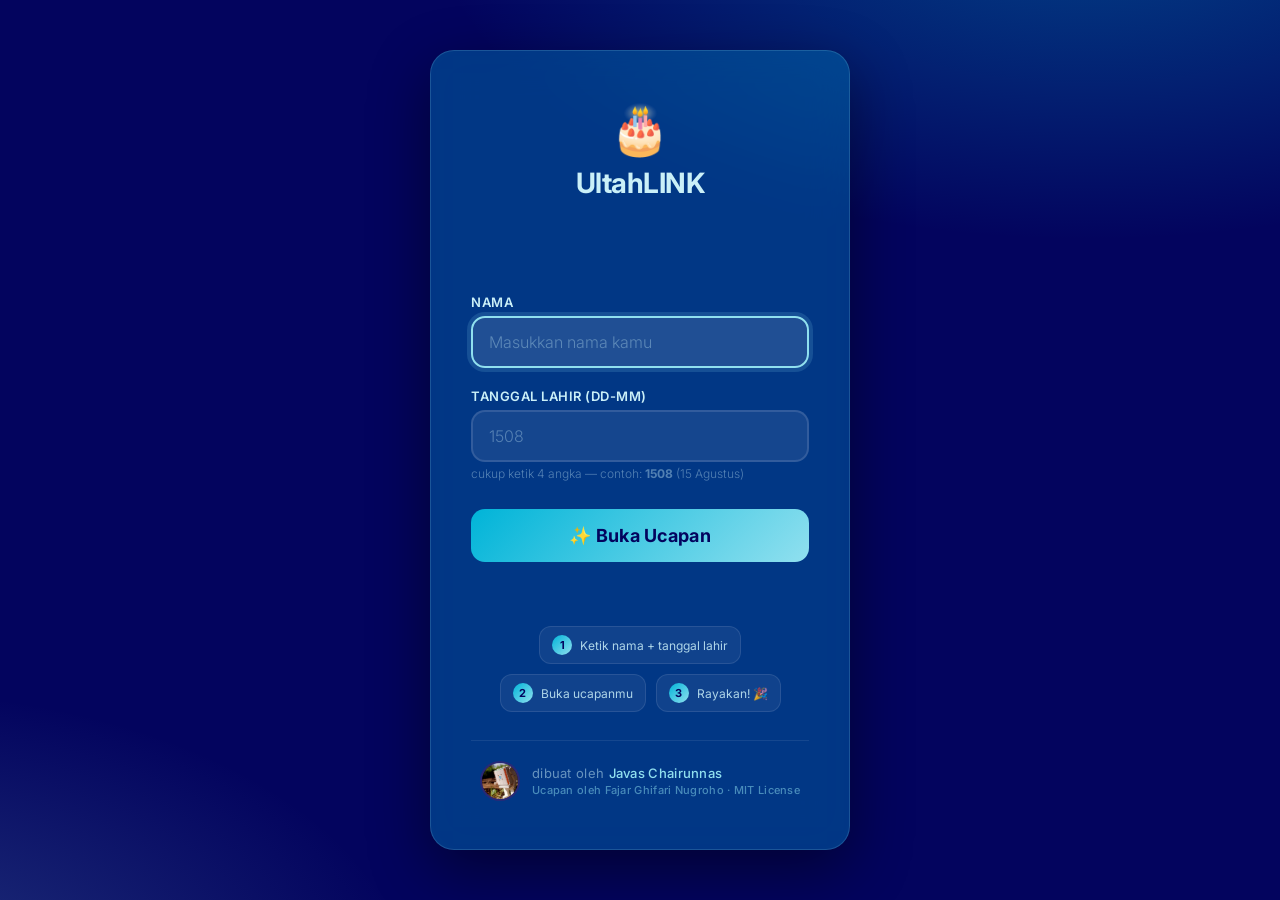
<file: index.html>
<!DOCTYPE html>
<html lang="id">

<head>
    <meta charset="UTF-8" />
    <meta name="viewport" content="width=device-width, initial-scale=1.0" />
    <link rel="icon" type="image/png" href="img/favicon.png" />
    <title>UltahLINK — Buka Ucapan 🎂</title>

    <!-- Google Font -->
    <link rel="preconnect" href="https://fonts.googleapis.com" />
    <link rel="preconnect" href="https://fonts.gstatic.com" crossorigin />
    <link href="https://fonts.googleapis.com/css2?family=Inter:wght@300;400;500;600;700&display=swap"
        rel="stylesheet" />

    <style>
        /* ── RESET & BASE ── */
        * {
            margin: 0;
            padding: 0;
            box-sizing: border-box;
        }

        body {
            font-family: 'Inter', sans-serif;
            min-height: 100vh;
            min-height: 100dvh;
            display: flex;
            align-items: center;
            justify-content: center;
            padding: 20px;
            background:
                radial-gradient(1100px 550px at 85% -10%, rgba(0, 180, 216, 0.35), transparent 60%),
                radial-gradient(900px 500px at -10% 110%, rgba(144, 224, 239, 0.22), transparent 60%),
                #03045E;
        }

        /* ── CARD ── */
        .login-card {
            position: relative;
            z-index: 1;
            background: rgba(0, 119, 182, 0.45);
            backdrop-filter: blur(20px);
            -webkit-backdrop-filter: blur(20px);
            border: 1px solid rgba(144, 224, 239, 0.18);
            padding: 48px 40px;
            border-radius: 24px;
            max-width: 420px;
            width: 100%;
            box-shadow: 0 20px 60px rgba(0, 0, 0, 0.45);
            transition: transform 0.3s ease, box-shadow 0.3s ease;
        }

        .login-card:hover {
            transform: translateY(-2px);
            box-shadow: 0 24px 72px rgba(0, 0, 0, 0.7);
        }

        /* ── LOGO ── */
        .logo {
            text-align: center;
            margin-bottom: 32px;
        }

        .logo-icon {
            font-size: 48px;
            display: block;
            margin-bottom: 8px;
        }

        .logo h1 {
            font-size: 28px;
            font-weight: 700;
            color: #CAF0F8;
            letter-spacing: -0.5px;
        }

        .logo p {
            color: #90E0EF;
            font-size: 14px;
            font-weight: 300;
            margin-top: 4px;
            letter-spacing: 0.3px;
        }

        /* ── FORM ── */
        .form-group {
            margin-bottom: 20px;
        }

        label {
            display: block;
            font-size: 13px;
            font-weight: 600;
            text-transform: uppercase;
            letter-spacing: 0.5px;
            color: #CAF0F8;
            margin-bottom: 6px;
        }

        input {
            width: 100%;
            padding: 14px 16px;
            background: rgba(255, 255, 255, 0.08);
            border: 2px solid rgba(255, 255, 255, 0.12);
            border-radius: 14px;
            color: #CAF0F8;
            font-family: 'Inter', sans-serif;
            font-size: 16px;
            transition: border-color 0.25s ease, box-shadow 0.25s ease, background 0.25s ease;
            outline: none;
        }

        input::placeholder {
            color: rgba(202, 240, 248, 0.35);
            font-weight: 300;
        }

        input:focus {
            border-color: #90E0EF;
            background: rgba(255, 255, 255, 0.12);
            box-shadow: 0 0 0 4px rgba(144, 224, 239, 0.15);
        }

        /* ── ERROR STATE ── */
        .input-error {
            border-color: #FF6B6B !important;
            box-shadow: 0 0 0 4px rgba(255, 107, 107, 0.15) !important;
        }

        /* ── BUTTON ── */
        .btn-login {
            width: 100%;
            padding: 16px;
            background: linear-gradient(135deg, #00B4D8, #90E0EF);
            border: none;
            border-radius: 14px;
            color: #03045E;
            font-family: 'Inter', sans-serif;
            font-size: 18px;
            font-weight: 700;
            cursor: pointer;
            transition: transform 0.2s ease, box-shadow 0.2s ease;
            margin-top: 8px;
            letter-spacing: 0.3px;
        }

        .btn-login:hover {
            transform: scale(1.02);
            box-shadow: 0 8px 32px rgba(0, 180, 216, 0.35);
        }

        .btn-login:active {
            transform: scale(0.97);
        }

        .btn-login:disabled {
            opacity: 0.6;
            cursor: not-allowed;
            transform: none;
        }

        /* ── ERROR MESSAGE ── */
        .error-msg {
            color: #FF6B6B;
            font-size: 14px;
            font-weight: 400;
            text-align: center;
            margin-top: 16px;
            min-height: 24px;
            opacity: 0;
            transition: opacity 0.3s ease;
        }

        .error-msg.show {
            opacity: 1;
        }

        /* ── FOOTER ── */
        .footer {
            display: flex;
            align-items: center;
            justify-content: center;
            gap: 12px;
            margin-top: 28px;
            padding-top: 20px;
            border-top: 1px solid rgba(255, 255, 255, 0.08);
        }

        .footer-avatar {
            width: 40px;
            height: 40px;
            border-radius: 50%;
            object-fit: cover;
            border: 2px solid rgba(255, 255, 255, 0.15);
            flex-shrink: 0;
            background: #03045E;
            display: flex;
            align-items: center;
            justify-content: center;
            font-size: 18px;
            font-weight: 700;
            color: #CAF0F8;
            transition: border-color 0.3s ease;
        }

        .footer-avatar:hover {
            border-color: #90E0EF;
        }

        .footer-text {
            font-size: 13px;
            color: rgba(202, 240, 248, 0.5);
            letter-spacing: 0.3px;
        }

        .footer-text span {
            color: #90E0EF;
            font-weight: 500;
        }

        /* ── BALON LATAR (dekorasi CSS-only) ── */
        .bg-balloons {
            position: fixed;
            inset: 0;
            overflow: hidden;
            pointer-events: none;
            z-index: 0;
        }

        .bg-balloons img {
            position: absolute;
            bottom: -160px;
            width: clamp(60px, 10vw, 110px);
            opacity: 0.45;
            animation: floatUp linear infinite;
        }

        @keyframes floatUp {
            from {
                transform: translateY(0) rotate(-6deg);
            }

            to {
                transform: translateY(-120vh) rotate(12deg);
            }
        }

        /* ── STATS & CHIP TEMAN ── */
        .stats {
            color: rgba(202, 240, 248, 0.7);
            font-size: 13px;
            font-weight: 300;
            text-align: center;
            margin-bottom: 20px;
            min-height: 18px;
        }

        .chips {
            display: flex;
            flex-wrap: wrap;
            gap: 10px;
            justify-content: center;
            margin-bottom: 24px;
        }

        .chip {
            display: flex;
            align-items: center;
            gap: 8px;
            background: rgba(255, 255, 255, 0.08);
            border: 1px solid rgba(255, 255, 255, 0.12);
            border-radius: 999px;
            padding: 5px 14px 5px 6px;
            cursor: pointer;
            color: #CAF0F8;
            font-family: 'Inter', sans-serif;
            font-size: 13px;
            transition: background 0.25s ease, border-color 0.25s ease;
        }

        .chip:hover {
            background: rgba(255, 255, 255, 0.16);
            border-color: #90E0EF;
        }

        .chip-avatar {
            width: 26px;
            height: 26px;
            border-radius: 50%;
            background: linear-gradient(135deg, #00B4D8, #90E0EF);
            color: #03045E;
            font-weight: 700;
            font-size: 12px;
            display: flex;
            align-items: center;
            justify-content: center;
            flex-shrink: 0;
        }

        /* ── CARA PAKAI ── */
        .steps {
            display: flex;
            justify-content: center;
            gap: 10px;
            margin-top: 24px;
            flex-wrap: wrap;
        }

        .step {
            display: flex;
            align-items: center;
            gap: 8px;
            background: rgba(255, 255, 255, 0.06);
            border: 1px solid rgba(255, 255, 255, 0.1);
            border-radius: 12px;
            padding: 8px 12px;
            font-size: 12px;
            color: rgba(202, 240, 248, 0.85);
        }

        .step span {
            width: 20px;
            height: 20px;
            border-radius: 50%;
            background: linear-gradient(135deg, #00B4D8, #90E0EF);
            color: #03045E;
            font-weight: 700;
            font-size: 11px;
            display: flex;
            align-items: center;
            justify-content: center;
            flex-shrink: 0;
        }

        /* ── ERROR SHAKE ── */
        .input-error {
            animation: shake 0.45s ease;
        }

        @keyframes shake {

            10%,
            90% {
                transform: translateX(-2px);
            }

            20%,
            80% {
                transform: translateX(4px);
            }

            30%,
            50%,
            70% {
                transform: translateX(-6px);
            }

            40%,
            60% {
                transform: translateX(6px);
            }
        }

        /* ── RESPONSIVE ── */
        @media (max-width: 480px) {
            .login-card {
                padding: 28px 20px;
            }

            .logo {
                margin-bottom: 20px;
            }

            .logo-icon {
                font-size: 38px;
                margin-bottom: 4px;
            }

            .logo h1 {
                font-size: 24px;
            }

            .logo p {
                font-size: 12px;
            }

            .stats {
                font-size: 12px;
                margin-bottom: 14px;
            }

            .chips {
                gap: 8px;
                margin-bottom: 16px;
            }

            .chip {
                font-size: 12px;
                padding: 4px 12px 4px 5px;
            }

            .chip-avatar {
                width: 24px;
                height: 24px;
                font-size: 11px;
            }

            .form-group {
                margin-bottom: 14px;
            }

            .btn-login {
                font-size: 16px;
                padding: 14px;
            }

            input {
                font-size: 15px;
                padding: 12px 14px;
            }

            .steps {
                gap: 8px;
                margin-top: 18px;
            }

            .step {
                font-size: 11px;
                padding: 6px 10px;
            }

            .footer-avatar {
                width: 34px;
                height: 34px;
                font-size: 15px;
            }

            .footer-text {
                font-size: 12px;
            }
        }

        /* ── Loading spinner ── */
        .spinner {
            display: inline-block;
            width: 20px;
            height: 20px;
            border: 2px solid rgba(3, 4, 94, 0.2);
            border-top: 2px solid #03045E;
            border-radius: 50%;
            animation: spin 0.7s linear infinite;
            vertical-align: middle;
        }

        @keyframes spin {
            0% {
                transform: rotate(0deg);
            }

            100% {
                transform: rotate(360deg);
            }
        }

        .helper-text {
            display: block;
            margin-top: 4px;
            color: rgba(202, 240, 248, 0.4);
            font-size: 12px;
            font-weight: 300;
        }
    </style>
</head>

<body>

    <!-- Balon latar (dekorasi, CSS-only) -->
    <div class="bg-balloons" aria-hidden="true">
        <img src="img/ballon1.svg" style="left:6%; animation-duration:18s; animation-delay:-2s;" alt="" />
        <img src="img/ballon2.svg" style="left:22%; animation-duration:23s; animation-delay:-9s; width:80px;" alt="" />
        <img src="img/ballon3.svg" style="left:38%; animation-duration:16s; animation-delay:-4s;" alt="" />
        <img src="img/ballon1.svg" style="left:55%; animation-duration:21s; animation-delay:-12s; width:70px;" alt="" />
        <img src="img/ballon2.svg" style="left:70%; animation-duration:17s; animation-delay:-6s;" alt="" />
        <img src="img/ballon3.svg" style="left:84%; animation-duration:24s; animation-delay:-15s; width:85px;" alt="" />
        <img src="img/ballon2.svg" style="left:92%; animation-duration:19s; animation-delay:-1s; width:60px;" alt="" />
    </div>

    <div class="login-card">
        <!-- Logo -->
        <div class="logo">
            <span class="logo-icon">🎂</span>
            <h1>UltahLINK</h1>

        </div>

        <p class="stats" id="stats"></p>

        <!-- Teman terdaftar — klik untuk isi otomatis -->
        <div class="chips" id="chips"></div>

        <!-- Form -->
        <form id="loginForm" autocomplete="off">
            <div class="form-group">
                <label for="username">Nama</label>
                <input type="text" id="username" placeholder="Masukkan nama kamu" maxlength="50" autocomplete="off"
                    autocorrect="off" spellcheck="false" required />
            </div>

            <div class="form-group">
                <label for="birthdate">Tanggal Lahir (DD-MM)</label>
                <input type="text" id="birthdate" placeholder="1508" maxlength="5" autocomplete="off"
                    inputmode="numeric" required />
                <span class="helper-text">cukup ketik 4 angka — contoh: <strong>1508</strong> (15 Agustus)</span>
            </div>

            <button type="submit" class="btn-login" id="btnLogin">
                ✨ Buka Ucapan
            </button>

            <div class="error-msg" id="errorMsg">
                ⚠️ Nama atau tanggal lahir tidak cocok. Coba lagi!
            </div>
        </form>

        <!-- Cara pakai -->
        <div class="steps" aria-label="Cara pakai">
            <div class="step"><span>1</span> Ketik nama + tanggal lahir</div>
            <div class="step"><span>2</span> Buka ucapanmu</div>
            <div class="step"><span>3</span> Rayakan! 🎉</div>
        </div>

        <!-- Footer -->
        <div class="footer">
            <img src="img/javas.png" alt="Foto Javas" class="footer-avatar" />
            <p class="footer-text">
                dibuat oleh <span>Javas Chairunnas</span>
                <br />
                <span style="font-size: 11px; opacity: 0.5;">
                    Ucapan oleh Fajar Ghifari Nugroho · MIT License
                </span>
            </p>
        </div>
    </div>

    <!-- Config & Script -->
    <script src="./config.js"></script>
    <script>
        // ============================================================
        // 1. DATA USER (otomatis dari config.js — satu sumber data)
        // ============================================================
        // Catatan: top-level `const` tidak muncul di window.*, jadi jangan pakai window.CONFIG
        const USERS = (typeof CONFIG !== "undefined" ? CONFIG.profiles : []).map((p) => ({
            username: p.username,
            birthdate: p.birthdate,
        }));

        // ============================================================
        // 2. ELEMEN
        // ============================================================
        const form = document.getElementById('loginForm');
        const usernameInput = document.getElementById('username');
        const birthdateInput = document.getElementById('birthdate');
        const btnLogin = document.getElementById('btnLogin');
        const errorMsg = document.getElementById('errorMsg');
        const statsEl = document.getElementById('stats');
        const chipsEl = document.getElementById('chips');

        // ============================================================
        // 3. USERNAME → OTOMATIS UPPERCASE (seperti Apple/Microsoft)
        // ============================================================
        usernameInput.addEventListener('input', function () {
            // Ubah semua huruf menjadi besar
            const start = this.selectionStart;
            const end = this.selectionEnd;
            this.value = this.value.toUpperCase();
            // Kembalikan posisi kursor (agar tidak loncat)
            this.setSelectionRange(start, end);
        });

        // ============================================================
        // 4. TANGGAL LAHIR → AUTO-FORMAT TANPA GANGGU HAPUS
        // ============================================================
        let lastBirthdateValue = '';

        birthdateInput.addEventListener('input', function (e) {
            // Hanya angka yang boleh
            let raw = this.value.replace(/\D/g, '');

            // Batasi maksimal 4 angka
            if (raw.length > 4) {
                raw = raw.slice(0, 4);
            }

            // Jika panjang 2 dan sebelumnya tidak ada strip, tambahkan strip
            let formatted = raw;
            if (raw.length >= 2 && raw.length <= 4) {
                formatted = raw.slice(0, 2) + '-' + raw.slice(2);
            }

            // Simpan posisi kursor
            const start = this.selectionStart;
            const end = this.selectionEnd;

            // Set value
            this.value = formatted;

            // Kembalikan posisi kursor (perhatikan perubahan panjang)
            const diff = this.value.length - lastBirthdateValue.length;
            const newPos = Math.min(start + diff, this.value.length);
            this.setSelectionRange(newPos, newPos);

            lastBirthdateValue = this.value;
        });

        // ============================================================
        // 5. FUNGSI LOGIN
        // ============================================================
        function handleLogin(e) {
            e.preventDefault();

            // Ambil value
            let username = usernameInput.value.trim();
            let birthdate = birthdateInput.value.trim();

            // Jika kosong, tampilkan error
            if (!username || !birthdate) {
                showError('⚠️ Nama dan tanggal lahir harus diisi!');
                return;
            }

            // Jika user hanya ketik 4 angka tanpa strip, kita ubah formatnya
            if (/^\d{4}$/.test(birthdate)) {
                birthdate = birthdate.slice(0, 2) + '-' + birthdate.slice(2, 4);
            }

            // Validasi format akhir (DD-MM)
            if (!/^\d{2}-\d{2}$/.test(birthdate)) {
                showError('⚠️ Format tanggal harus DD-MM (contoh: 15-08)');
                return;
            }

            // Validasi tanggal (01-31) dan bulan (01-12)
            const day = parseInt(birthdate.slice(0, 2), 10);
            const month = parseInt(birthdate.slice(3, 5), 10);
            if (day < 1 || day > 31 || month < 1 || month > 12) {
                showError('⚠️ Tanggal atau bulan tidak valid!');
                return;
            }

            // Cari user di database (username sudah uppercase otomatis)
            const foundUser = USERS.find(
                (u) =>
                    u.username === username &&
                    u.birthdate === birthdate
            );

            if (!foundUser) {
                showError('⚠️ Nama atau tanggal lahir tidak cocok. Coba lagi!');
                usernameInput.classList.add('input-error');
                birthdateInput.classList.add('input-error');
                setTimeout(() => {
                    usernameInput.classList.remove('input-error');
                    birthdateInput.classList.remove('input-error');
                }, 800);
                return;
            }

            // === LOGIN BERHASIL ===
            errorMsg.classList.remove('show');
            btnLogin.disabled = true;
            btnLogin.innerHTML = '<span class="spinner"></span> Membuka...';

            setTimeout(() => {
                const redirectUrl =
                    `ucapan.html?nama=${encodeURIComponent(foundUser.username)}`;
                window.location.href = redirectUrl;
            }, 800);
        }

        // ============================================================
        // 6. FUNGSI ERROR
        // ============================================================
        function showError(message) {
            errorMsg.textContent = message;
            errorMsg.classList.add('show');
        }

        // ============================================================
        // 7. RESET ERROR SAAT USER KETIK ULANG
        // ============================================================
        usernameInput.addEventListener('input', () => {
            errorMsg.classList.remove('show');
            usernameInput.classList.remove('input-error');
        });

        birthdateInput.addEventListener('input', () => {
            errorMsg.classList.remove('show');
            birthdateInput.classList.remove('input-error');
        });


        // ============================================================
        // 8. SUBMIT & AUTO-FOCUS
        // ============================================================
        form.addEventListener('submit', handleLogin);

        window.addEventListener('load', () => {
            usernameInput.focus();
            renderFriendChips();
        });

        console.log('🔐 UltahLINK Login siap!');
        console.log(`📋 ${USERS.length} user terdaftar.`);
    </script>

</body>

</html>
</file>
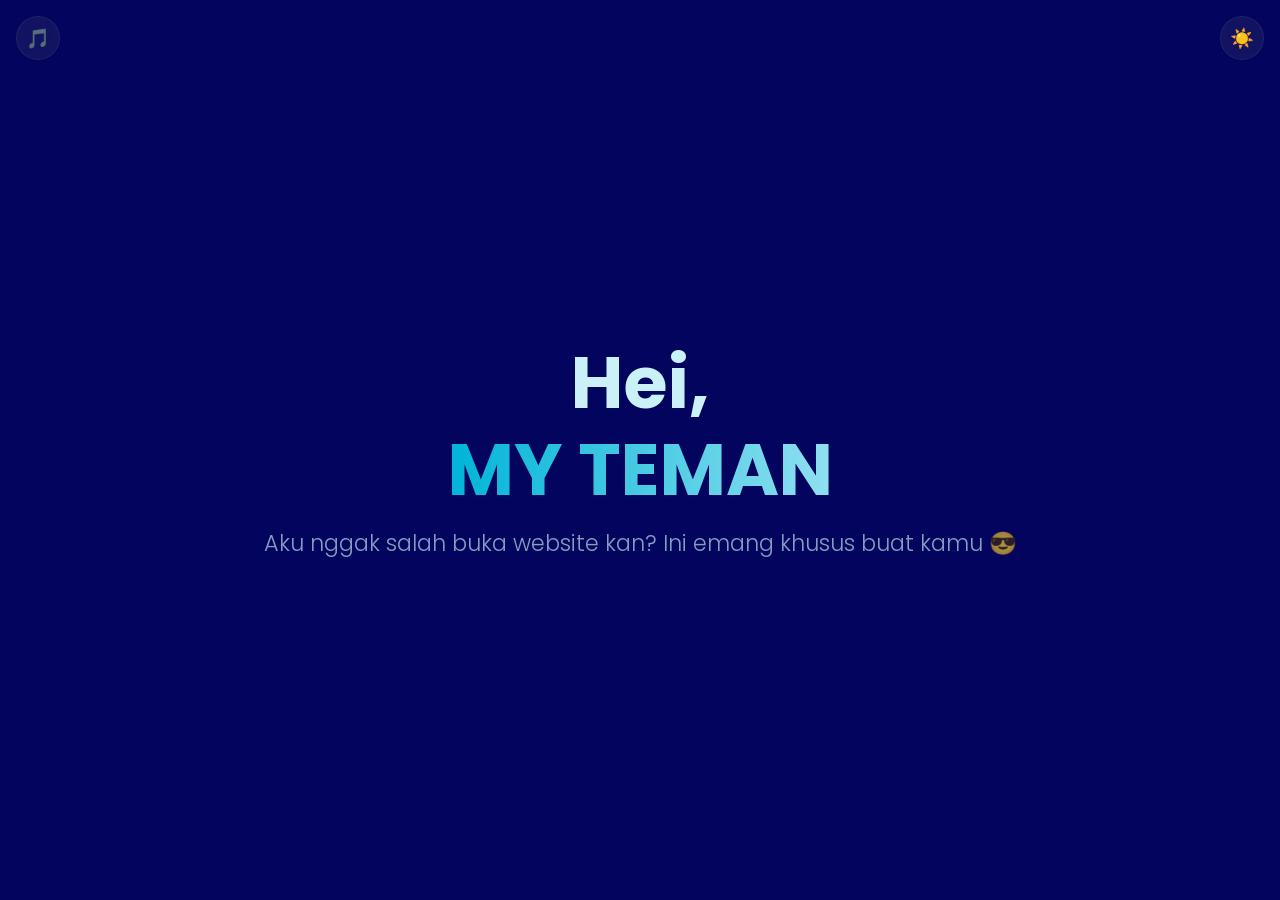
<file: ucapan.html>
<!DOCTYPE html>
<html lang="id">

<head>
  <meta charset="UTF-8" />
  <meta name="viewport" content="width=device-width, initial-scale=1.0" />
  <meta http-equiv="X-UA-Compatible" content="ie=edge" />
  <link rel="shortcut icon" type="image/png" href="img/favicon.png" />
  <title>HBD 🎂</title>
  <!-- Google Font -->
  <link rel="preconnect" href="https://fonts.googleapis.com">
  <link rel="preconnect" href="https://fonts.gstatic.com" crossorigin>
  <link href="https://fonts.googleapis.com/css2?family=Poppins:wght@300;400;600;700&display=swap" rel="stylesheet">
  <!-- Style -->
  <link rel="stylesheet" href="./style/main.css" />
</head>

<body>
  <!-- Background Music -->
  <audio class="song" loop>
    <source src="">
    Your browser isn't invited for super fun audio time.
  </audio>

  <!-- All sections are rendered here dynamically from config.js -->
  <div class="container"></div>

  <!-- Libraries -->
  <script src="https://cdnjs.cloudflare.com/ajax/libs/gsap/3.12.5/gsap.min.js"></script>
  <!-- Config & Engine -->
  <script src="./config.js"></script>
  <script src="./script/main.js"></script>
</body>

</html>
</file>
<file: style/main.css>
/* ── CSS Custom Properties (set dynamically by main.js) ──────── */
:root {
  --bg: #03045E;
  --primary: #00B4D8;
  --accent: #90E0EF;
}

/* ── Reset & Base ──────────────────────────────────────────────── */
*,
*::before,
*::after {
  box-sizing: border-box;
  margin: 0;
  padding: 0;
}

html,
body {
  height: 100%;
  overflow: hidden;
}

body {
  font-family: 'Poppins', sans-serif;
  background: var(--bg);
  color: var(--text);
  -webkit-font-smoothing: antialiased;
  -webkit-tap-highlight-color: transparent;
  transition: background 0.5s ease, color 0.5s ease;
}

/* ── Audio ──────────────────────────────────────────────────────── */
.song {
  display: none;
}

/* ── Theme Toggle ──────────────────────────────────────────────── */
#theme-toggle {
  position: fixed;
  top: 1rem;
  right: 1rem;
  z-index: 9999;
  background: rgba(128, 128, 128, 0.12);
  backdrop-filter: blur(12px);
  -webkit-backdrop-filter: blur(12px);
  border: 1px solid rgba(128, 128, 128, 0.15);
  border-radius: 50%;
  width: 44px;
  height: 44px;
  font-size: 1.2rem;
  cursor: pointer;
  display: flex;
  align-items: center;
  justify-content: center;
  transition: transform 0.3s ease, background 0.3s ease;
}

#theme-toggle:hover {
  transform: scale(1.1);
  background: rgba(128, 128, 128, 0.2);
}

/* ── Container ─────────────────────────────────────────────────── */
.container {
  width: 100%;
  height: 100vh;
  height: 100dvh;
  overflow: hidden;
  position: relative;
  text-align: center;
  visibility: hidden;
  user-select: none;
  -webkit-user-select: none;
}

/* ── Section Base ──────────────────────────────────────────────── */
.section {
  position: absolute;
  inset: 0;
  display: flex;
  flex-direction: column;
  align-items: center;
  justify-content: center;
  padding: 2rem 1.5rem;
  pointer-events: none;
  overflow: hidden;
}

/* ═══════════════════════════════════════════════════════════════
   COMPONENTS
   ═══════════════════════════════════════════════════════════════ */

/* ── Greeting ──────────────────────────────────────────────────── */
.greeting-title {
  font-size: clamp(2.5rem, 8vw, 4.5rem);
  font-weight: 700;
  line-height: 1.2;
  max-width: 90%;
  overflow-wrap: break-word;
  word-break: break-word;
}

.greeting-name {
  display: block;
  background: linear-gradient(90deg, var(--primary), var(--accent));
  -webkit-background-clip: text;
  background-clip: text;
  color: transparent;
}

.greeting-subtitle {
  font-size: clamp(1rem, 3vw, 1.4rem);
  font-weight: 300;
  margin-top: 0.8rem;
  opacity: 0.65;
  max-width: 80%;
}

/* ── Announcement ──────────────────────────────────────────────── */
.section-announcement p {
  font-size: clamp(1.8rem, 6vw, 3rem);
  font-weight: 600;
  padding: 0 1rem;
}

/* ── Chatbox ───────────────────────────────────────────────────── */
.text-box {
  border: 1.5px solid rgba(128, 128, 128, 0.12);
  border-radius: 18px;
  padding: 1.8rem;
  max-width: 540px;
  width: 88%;
  position: relative;
  text-align: left;
  background: rgba(128, 128, 128, 0.05);
  backdrop-filter: blur(14px);
  -webkit-backdrop-filter: blur(14px);
}

.hbd-chatbox {
  font-size: clamp(0.85rem, 2.2vw, 1rem);
  line-height: 1.8;
  font-weight: 300;
  overflow-wrap: break-word;
  word-break: break-word;
}

.hbd-chatbox span {
  visibility: hidden;
}

.fake-btn {
  background: var(--accent);
  color: #fff;
  border-radius: 10px;
  padding: 0.5rem 1.4rem;
  position: absolute;
  right: 14px;
  bottom: -42px;
  font-size: 0.85rem;
  font-weight: 600;
  cursor: pointer;
}

/* ── Ideas ──────────────────────────────────────────────────────── */
.section-ideas .idea-line {
  font-size: clamp(1.2rem, 4vw, 2rem);
  position: absolute;
  left: 0;
  right: 0;
  padding: 0 1.5rem;
  font-weight: 300;
  opacity: 0;
}

.idea-line strong {
  display: inline-block;
  padding: 3px 10px;
  border-radius: 6px;
  font-weight: 600;
}

.idea-special {
  font-size: clamp(2rem, 6vw, 3.5rem) !important;
  font-weight: 600 !important;
}

.idea-special span {
  display: inline-block;
}

.idea-big-letters {
  position: absolute;
  left: 0;
  right: 0;
  opacity: 0;
}

.idea-big-letters span {
  display: inline-block;
  font-size: clamp(7rem, 22vw, 14rem);
  font-weight: 800;
  color: var(--primary);
}

/* ── Countdown ─────────────────────────────────────────────────── */
.countdown-wrapper {
  position: relative;
  width: 100%;
  height: 200px;
  display: flex;
  align-items: center;
  justify-content: center;
}

.countdown-num {
  position: absolute;
  font-size: clamp(5rem, 18vw, 10rem);
  font-weight: 800;
  color: var(--accent);
  opacity: 0;
}

.countdown-go {
  position: absolute;
  font-size: clamp(4rem, 15vw, 8rem);
  opacity: 0;
}

/* ── Quote ──────────────────────────────────────────────────────── */
.quote-card {
  max-width: 520px;
  width: 88%;
  padding: 2.5rem;
  border-radius: 20px;
  background: rgba(128, 128, 128, 0.05);
  backdrop-filter: blur(14px);
  -webkit-backdrop-filter: blur(14px);
  border: 1.5px solid rgba(128, 128, 128, 0.1);
}

.quote-mark {
  font-size: clamp(2.5rem, 7vw, 4rem);
  font-weight: 800;
  line-height: 1;
  color: var(--primary);
  opacity: 0.6;
  display: block;
  margin-bottom: -0.3rem;
}

.quote-text {
  font-size: clamp(1rem, 3vw, 1.4rem);
  font-weight: 300;
  line-height: 1.7;
  font-style: italic;
  overflow-wrap: break-word;
}

.quote-author {
  font-size: clamp(0.85rem, 2vw, 1rem);
  margin-top: 1rem;
  opacity: 0.5;
}

/* ── Stars ──────────────────────────────────────────────────────── */
.section-stars {
  position: fixed !important;
  inset: 0;
  pointer-events: none;
  z-index: 0;
}

.star {
  position: absolute;
  border-radius: 50%;
  background: var(--primary);
  opacity: 0.4;
  animation: twinkle 2.5s ease-in-out infinite alternate;
}

@keyframes twinkle {
  0% {
    opacity: 0.1;
    transform: scale(0.8);
  }

  100% {
    opacity: 0.8;
    transform: scale(1.2);
  }
}

/* ── Fireworks ─────────────────────────────────────────────────── */
.section-fireworks {
  position: fixed !important;
  inset: 0;
  pointer-events: none;
  z-index: 4;
}

.firework-spark {
  position: absolute;
  border-radius: 50%;
}

/* ── Balloons ──────────────────────────────────────────────────── */
.section-balloons {
  position: fixed !important;
  inset: 0;
  pointer-events: none;
  z-index: 2;
}

.section-balloons img {
  position: absolute;
  width: clamp(90px, 18vw, 160px);
  height: auto;
}

.section-balloons img:nth-child(even) {
  left: 5%;
}

.section-balloons img:nth-child(odd) {
  right: 5%;
}

.section-balloons img:nth-child(3n) {
  left: 22%;
}

.section-balloons img:nth-child(5n) {
  left: 48%;
}

.section-balloons img:nth-child(7n) {
  left: 68%;
}

.section-balloons img:nth-child(11n) {
  left: 82%;
}

/* ── Profile ───────────────────────────────────────────────────── */
.section-profile {
  z-index: 1;
}

.profile-wrapper {
  position: relative;
  display: inline-block;
}

.profile-picture {
  width: clamp(150px, 35vw, 280px);
  height: clamp(150px, 35vw, 280px);
  object-fit: cover;
  border-radius: 50%;
  display: block;
  border: 3px solid rgba(128, 128, 128, 0.15);
}

.wish {
  margin-top: 1.2rem;
  max-width: 90%;
}

.wish-hbd {
  font-size: clamp(1.4rem, 4.5vw, 2.5rem);
  text-transform: uppercase;
  letter-spacing: 2px;
  font-weight: 700;
}

.wish-hbd span {
  display: inline-block;
}

.wish-text {
  font-size: clamp(0.9rem, 2.8vw, 1.4rem);
  font-weight: 300;
  margin-top: 0.5rem;
  opacity: 0.7;
  overflow-wrap: break-word;
}

/* ── Confetti ──────────────────────────────────────────────────── */
.section-confetti {
  position: fixed !important;
  inset: 0;
  pointer-events: none;
  z-index: 3;
}

.confetti-dot {
  position: absolute;
  width: 20px;
  visibility: hidden;
}

/* ── Closing ───────────────────────────────────────────────────── */
.section-closing p {
  font-size: clamp(1rem, 3.5vw, 1.8rem);
  font-weight: 300;
  line-height: 1.9;
  padding: 0 1rem;
}

.replay-btn {
  cursor: pointer;
  z-index: 3;
  pointer-events: none;
  color: var(--accent) !important;
  font-weight: 500 !important;
  transition: opacity 0.3s ease;
}

.replay-btn:hover {
  opacity: 0.7;
}

.last-smile {
  font-size: clamp(2rem, 5vw, 3rem) !important;
  display: inline-block;
  margin-top: 1rem;
}

/* ═══════════════════════════════════════════════════════════════
   RESPONSIVE
   ═══════════════════════════════════════════════════════════════ */

/* ── Small mobile ──────────────────────────────────────────────── */
@media screen and (max-width: 600px) {
  .section {
    padding: 1.2rem 1rem;
  }

  .text-box {
    width: 94%;
    padding: 1.2rem;
  }

  .fake-btn {
    bottom: -36px;
    right: 8px;
    padding: 0.4rem 1rem;
    font-size: 0.8rem;
  }

  .quote-card {
    width: 92%;
    padding: 1.5rem;
  }

  #theme-toggle {
    width: 38px;
    height: 38px;
    font-size: 1rem;
    top: 0.75rem;
    right: 0.75rem;
  }

  .wish-hbd {
    letter-spacing: 1px;
  }
}

/* ── Landscape mobile ─────────────────────────────────────────── */
@media screen and (max-height: 500px) {
  .section {
    padding: 0.5rem 1rem;
  }

  .greeting-title {
    font-size: clamp(1.8rem, 6vw, 3rem);
  }

  .profile-picture {
    width: clamp(100px, 25vw, 180px);
    height: clamp(100px, 25vw, 180px);
  }

  .wish-hbd {
    font-size: clamp(1.2rem, 3.5vw, 2rem);
  }

  .wish-text {
    font-size: clamp(0.8rem, 2vw, 1.1rem);
  }

  .countdown-num {
    font-size: clamp(4rem, 14vw, 7rem);
  }

  .quote-card {
    padding: 1.2rem;
  }

  .section-announcement p {
    font-size: clamp(1.4rem, 5vw, 2.2rem);
  }
}

/* ── SweetAlert2 ───────────────────────────────────────────────── */
.swal2-popup {
  border-radius: 16px !important;
}

/* ── Music Toggle & Share Button ──────────────────────────────── */
#music-toggle {
  position: fixed;
  top: 1rem;
  left: 1rem;
  z-index: 9999;
  background: rgba(128, 128, 128, 0.12);
  backdrop-filter: blur(12px);
  -webkit-backdrop-filter: blur(12px);
  border: 1px solid rgba(128, 128, 128, 0.15);
  border-radius: 50%;
  width: 44px;
  height: 44px;
  font-size: 1.2rem;
  cursor: pointer;
  display: flex;
  align-items: center;
  justify-content: center;
  transition: transform 0.3s ease, background 0.3s ease;
}

#music-toggle:hover {
  transform: scale(1.1);
  background: rgba(128, 128, 128, 0.2);
}

/* ── Cake ──────────────────────────────────────────────────────── */
.section-cake {
  pointer-events: none;
}

.cake-area {
  pointer-events: auto;
  background: none;
  border: none;
  padding: 0;
  cursor: pointer;
  line-height: 0;
}

.cake-area svg {
  width: min(78vw, 400px);
  height: auto;
  filter: drop-shadow(0 20px 34px rgba(0, 0, 0, 0.35));
}

.cake-hint {
  margin-top: 1.4rem;
  font-weight: 300;
  opacity: 0.75;
  font-size: clamp(0.9rem, 2.6vw, 1.1rem);
}

.cake-wish {
  margin-top: 1rem;
  font-size: clamp(1.1rem, 3.5vw, 1.6rem);
  font-weight: 600;
  color: var(--primary);
  opacity: 0;
  transform: translateY(12px);
}

.flame,
.flame .glow {
  transform-box: fill-box;
  transform-origin: center bottom;
}

@media screen and (max-width: 600px) {
  #music-toggle {
    width: 38px;
    height: 38px;
    font-size: 1rem;
    top: 0.75rem;
    left: 0.75rem;
  }
}

/* ── Next Button ───────────────────────────────────────────────── */
.next-btn {
  pointer-events: auto;
  background: linear-gradient(135deg, var(--primary), var(--accent));
  color: #03045E;
  border: none;
  border-radius: 999px;
  padding: 12px 30px;
  font-family: inherit;
  font-size: 1rem;
  font-weight: 600;
  cursor: pointer;
  opacity: 0;
  box-shadow: 0 8px 24px rgba(0, 0, 0, 0.3);
  transition: transform 0.2s ease, box-shadow 0.2s ease;
}

.next-btn:hover {
  transform: scale(1.05);
  box-shadow: 0 10px 30px rgba(0, 0, 0, 0.4);
}

.cake-next {
  margin-top: 1.4rem;
}

.profile-next {
  margin-top: 1.6rem;
}
</file>
